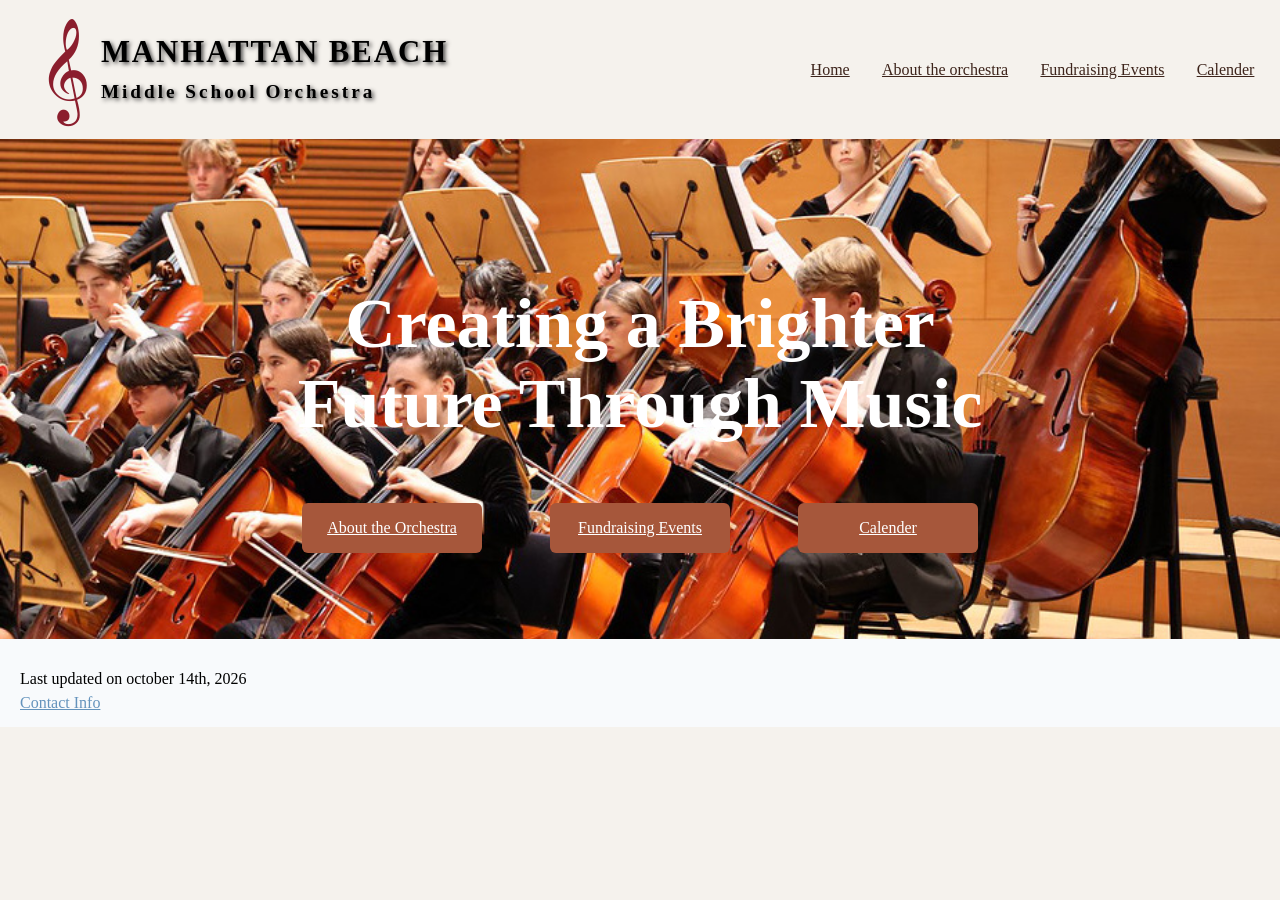
<file: index.html>
<!DOCTYPE html>
<html lang="en">
    <head>
        <meta charset="utf-8">
        <link rel="stylesheet" href="main.css">
        <title>Manhattan Beach Middle School Orchestra</title>


    </head>
    
    <body>
        <header>
            
                <span class="treble">𝄞</span>
             <h1>  
                <span class="school_name">MANHATTAN BEACH</span><br>
                <span class="orchestra_name">Middle School Orchestra</span>
                 
            </h1>
            
            <nav id="nav_menu">
                
                    <a href="index.html">Home</a>
                    <a href="about.html">About the orchestra</a>
                    <a href="#">Fundraising Events</a>
                    <a href="#">Calender</a>
                
            </nav>
        </header>

    <main>

            <h2>Creating a Brighter<br>Future Through Music</h2>
        
        <div>

            <a href="about.html">About the Orchestra</a>
            <a href="fundraising.html">Fundraising Events</a>
            <a href="calender.html">Calender</a>
            
        </div>


    </main>
      

   <footer> 
    <p>Last updated on october 14th, 2026</p>
    <a href="mailto:myfakeemail@gmail.com">Contact Info</a>
    </footer>
   




</body>


</html>
</file>
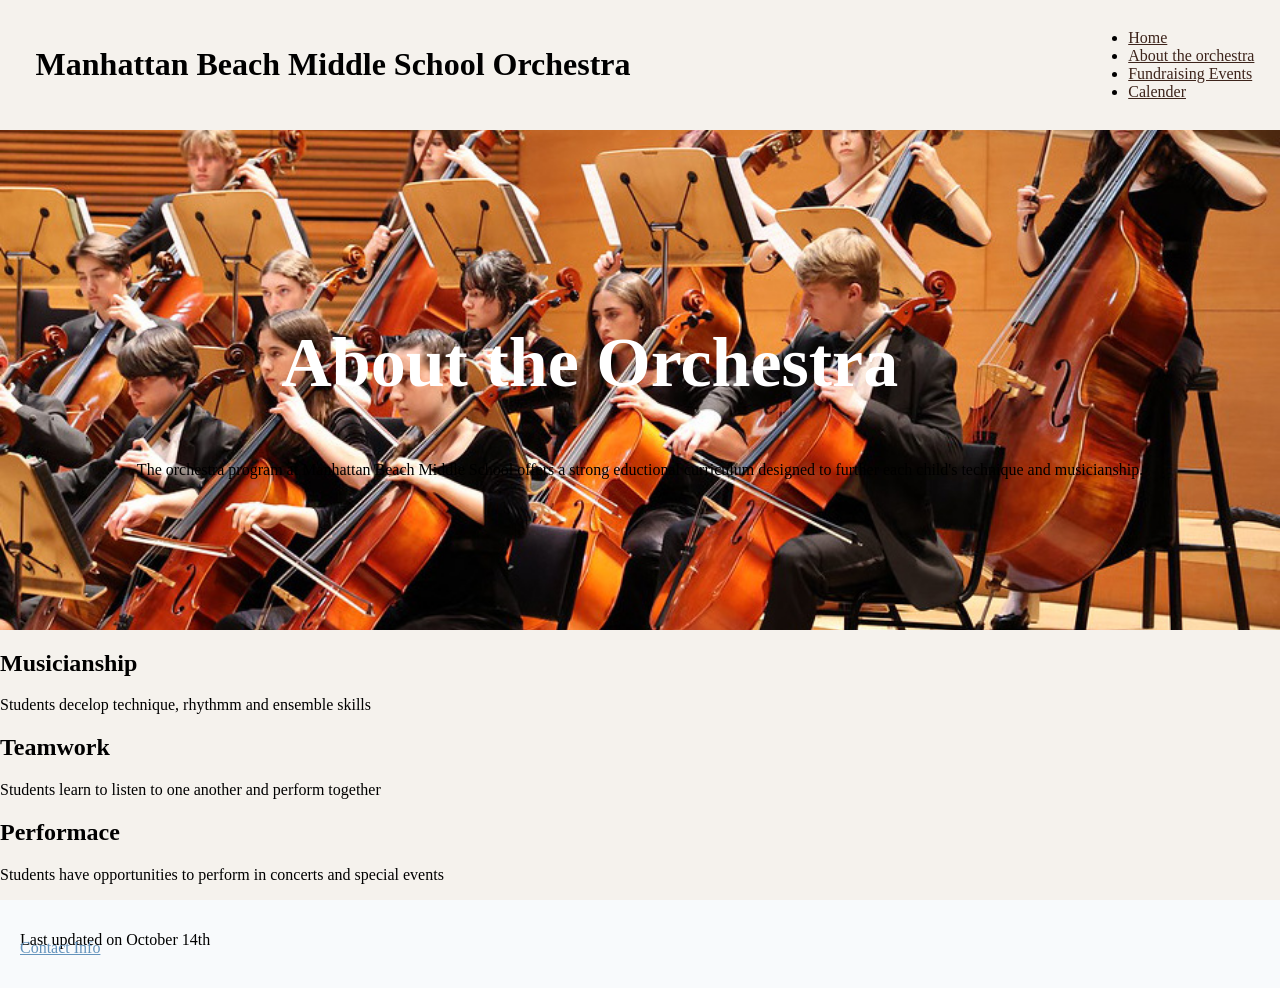
<file: about.html>
<!DOCTYPE html>
<html lang="en">

    <head>
        <meta charset="utf-8">
        <title>About the orchestra</title>
        <link rel="stylesheet" href="main.css">
    </head>

    <body>
        <header>
        <h1>Manhattan Beach Middle School Orchestra</h1>
        <nav id="nav_menu">
            <ul>
                <li><a href="index.html">Home</a></li>
                <li><a href="about.html">About the orchestra</a></li>
                <li><a href="fundraising.html">Fundraising Events</a></li>
                <li><a href="calender.html">Calender</a></li>
            </ul>
        </nav>
        </header>
<main>
    <section>
        <h2>About the Orchestra</h2>
        <p>The orchestra program at Manhattan Beach Middle School offers a strong eductional curriculum designed to further each child's technique and musicianship.</p>
    </section>
</main>
   
<aside>
        <section>
                <h2>Musicianship</h2>
                    <P>Students decelop technique, rhythmm and ensemble skills</P>
        
        
                <h2>Teamwork</h2>
                    <p>Students learn to listen to one another and perform together</p>

                <h2>Performace</h2>
                    <p>Students have opportunities to perform in concerts and special events</p>
            
        </section>        
</aside>
    
        <footer>
    <p>Last updated on October 14th <br>
    <a href="mailto:myfakeemail@gmail.com">Contact Info</a>
    </p>
    
    </footer>
    </body>
    </html>
</file>
<file: main.css>
/* whole page */
body {
    width: 100%;
    font-family: Georgia, 'Times New Roman', Times, serif;
    background-color: #f5f2ed;
    margin: 0;
    }


/* header */

.treble { 
    font-size: 7vw;
    line-height: 1;
    margin-left: 1%;
    color: #8b1e2d;
    }
.school_name { 
    font-size: 2.4vw;
    letter-spacing: 2px;
    text-shadow: 2px 2px 4px #3f3e3e;
    }
.orchestra_name { 
    font-size: 1.5vw;
    letter-spacing: 3px;
    text-shadow: 2px 2px 4px #3f3e3e;
    }

header {
   
    align-items: center;
    display: flex;
    justify-content: space-between;
    flex-wrap: wrap;
    
    width: 100%;
    padding: 1% 2%;
    box-sizing: border-box;

}

header h1 {
    margin-left: 10px;
    line-height: 1.1;
    color: #000000;
   
    
}


/* center content*/

main {
    background-image: url("orchestra2.jpg");
    background-size: cover;
    background-position: center;
    width:100%;
    height: 500px;
    display: flex;
    justify-content: center;
    align-items: center;
    flex-direction: column;
}

main h2 {
    color: white;
    text-align: center;
    font-size: 70px;
    width: 90%;
    justify-content: center;
    gap: 2%;
    display: flex;
}

main a {
    width: 28%;
    max-width: 250px;
    min-width: 180px;
    height: 50px;
    text-align: center;
    display: inline-flex;
    justify-content: center;
    align-items: center;
    background-color: #a6573b;
    color: white;
    margin: 0 10px;
    border-radius: 6px;
    font-weight: normal;
    
}

main div {
    display: flex;
    justify-content: center;
    gap: 8%;
}

/* navigation */
#nav_menu {
    display: flex;
    justify-content: flex-end;
    gap: 4%;
    flex: 1;
    flex-wrap: wrap;
    min-width: 350px;
    

}

#nav_menu a {
    color: #3d241b;
    font-size: 16px;
}




/* the style for the footer */

footer {
    clear: both;
    background-color: #f8fafc;
    text-align: left;
    padding: 20px;
    a:link { color: #6493bc; }
    a:hover, a:focus { color: #764604; }
    line-height: 0.5;
}
</file>
